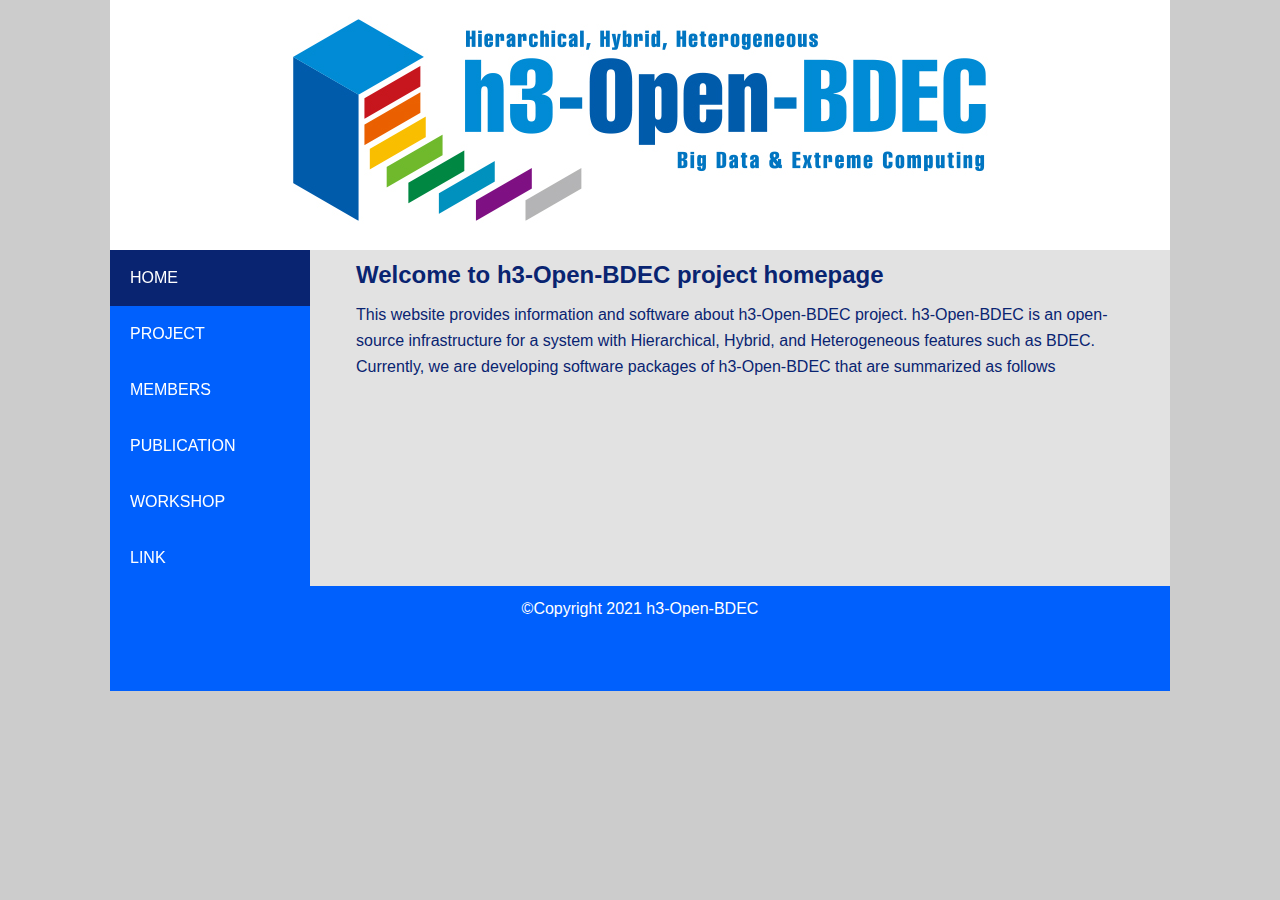
<file: index.html>
<!DOCTYPE html>
<html lang="ja">
<head>
        <meta name="google-site-verification" content="-6cF3X6bA9ddSiFni-WYF8X21jBI0sJzAHhaPg6RB_I" />
	<meta charset="UTF-8">
	<meta name="viewport" content="width=device-width, initial-scale=1.0">
	<meta content="Welcome to h3-Open-BDEC project homepage" name="description">
	<meta name="keywords" content="h3-Open-BDEC,High performance computing, Auto tuning, Simulation, Data driven, Deep learning, super computer">
	<meta name="robots" content="all">
	<title>h3-Open-BDEC｜TOP</title>
	<link rel="stylesheet" href="css/reset.css">
	<link rel="stylesheet" href="css/style.css">
	<link rel="stylesheet" href="css/drawer-docs.css">
	<script charset="utf-8" src="js/drawer-docs.js"></script>
        <link rel="icon" type="image/png" href="/img/favicon.ico">
</head>
<body class="drawer drawer--left drawer--sidebar drawer-close">
	<button type="button" class="drawer-toggle drawer-hamburger">
		<span class="sr-only">toggle navigation</span> <span class="drawer-hamburger-icon"></span>
	</button>
	<div class="wrapper">
		<div class="l-body-wrapper">
			<header>
				<div class="logo">
					<a href="./index.html">
						<img src="img/logo_l.jpg">
					</a>
				</div>
			</header>
			<aside class="s-nav">
				<nav class="drawer-nav" role="navigation">
					<ul class="drawer-menu" style="transition-timing-function: cubic-bezier(0.1, 0.57, 0.1, 1); transition-duration: 0ms; transform: translate(0px, 0px) translateZ(0px);">
						<li><a class="drawer-menu-item current" href="./index.html">HOME</a></li>
						<li><a class="drawer-menu-item" href="project.html">PROJECT</a></li>
						<li><a class="drawer-menu-item" href="members.html">MEMBERS</a></li>
						<li><a class="drawer-menu-item" href="publication.html">PUBLICATION</a></li>
						<li><a class="drawer-menu-item" href="workshop.html">WORKSHOP</a></li>
						<li><a class="drawer-menu-item" href="link.html">LINK</a></li>
						<!-- <li><a class="drawer-menu-item" href="download.html">DOWNLOAD</a></li> -->
					</ul>
				</nav>
			</aside>
			<main class="content_wrapper">
				<div class="content_wrapper_inner">
					<article>
						<h1>Welcome to h3-Open-BDEC project homepage</h1>
						<p>This website provides information and software about h3-Open-BDEC project. h3-Open-BDEC is an open-source infrastructure for a system with Hierarchical, Hybrid, and Heterogeneous features such as BDEC. Currently, we are developing software packages of h3-Open-BDEC that are summarized as follows</p>
					</article>
					<!-- <table class="content_table"> -->
					<!-- 	<tr> -->
					<!-- 		<td class="heading">h3-Open-MATH</td> -->
					<!-- 	</tr> -->
					<!-- 	<tr> -->
					<!-- 		<td> -->
					<!-- 			<span>http://github.com/Post-Peta-Crest/ppOpenHPC</span> -->
					<!-- 		</td> -->
					<!-- 	</tr> -->
					<!-- 	<tr> -->
					<!-- 		<td class="bottom">git clone URL</td> -->
					<!-- 	</tr> -->
					<!-- </table> -->

					<!-- <table class="content_table"> -->
					<!-- 	<tr> -->
					<!-- 		<td class="heading">h3-Open-VER</td> -->
					<!-- 	</tr> -->
					<!-- 	<tr> -->
					<!-- 		<td> -->
					<!-- 			<span>http://github.com/Post-Peta-Crest/ppOpenHPC</span> -->
					<!-- 		</td> -->
					<!-- 	</tr> -->
					<!-- 	<tr> -->
					<!-- 		<td class="bottom">git clone URL</td> -->
					<!-- 	</tr> -->
					<!-- </table> -->

					<!-- <table class="content_table"> -->
					<!-- 	<tr> -->
					<!-- 		<td class="heading">h3-Open-AT</td> -->
					<!-- 	</tr> -->
					<!-- 	<tr> -->
					<!-- 		<td> -->
					<!-- 			<span>http://github.com/Post-Peta-Crest/ppOpenHPC</span> -->
					<!-- 		</td> -->
					<!-- 	</tr> -->
					<!-- 	<tr> -->
					<!-- 		<td class="bottom">git clone URL</td> -->
					<!-- 	</tr> -->
					<!-- </table> -->
				</div>
			</main>
		</div>
	</div>
	<footer>
		<h5>&copy;Copyright 2021 h3-Open-BDEC</h5>
	</footer>
</body>
</html>
</file>
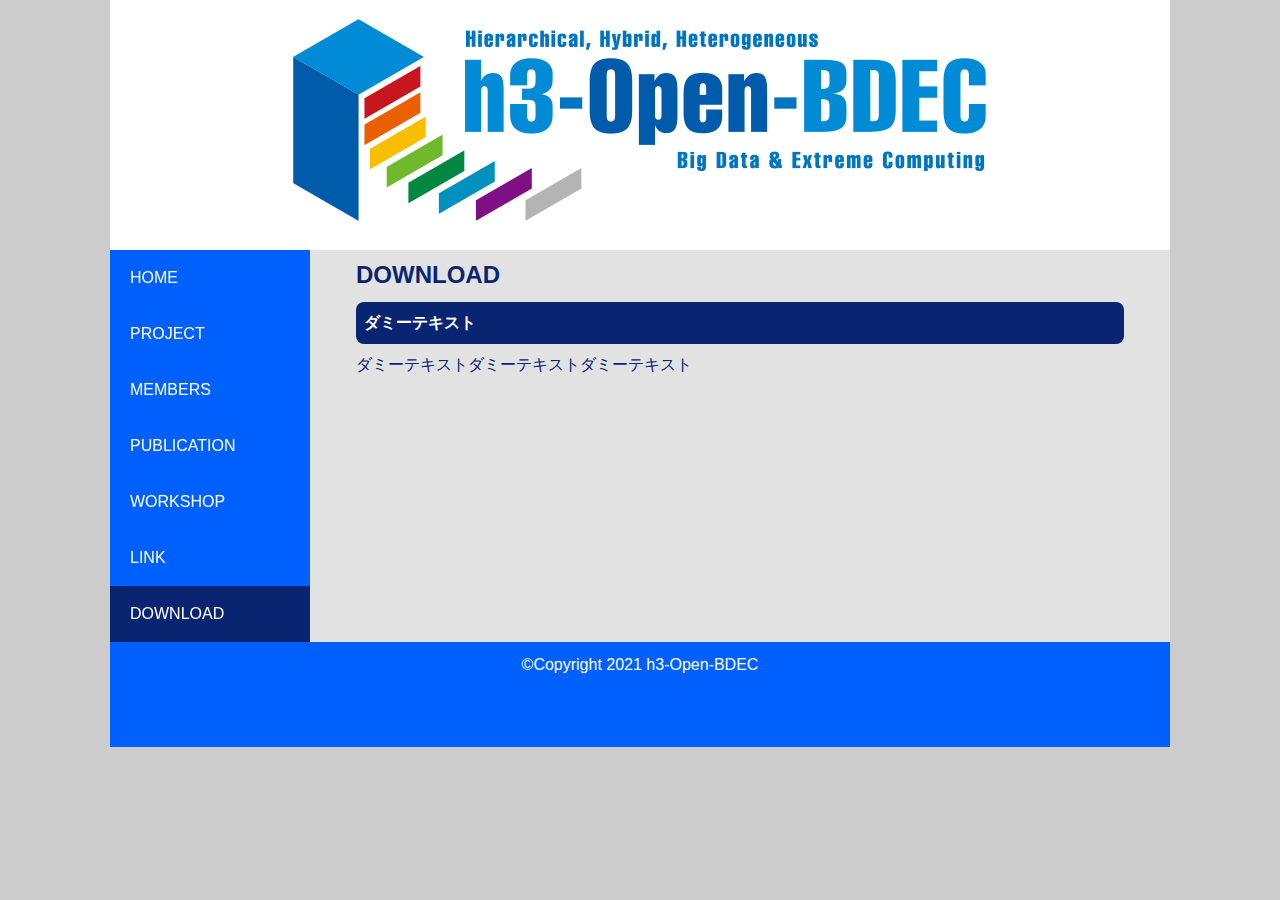
<file: download.html>
<!DOCTYPE html>
<html lang="ja">
<head>
	<meta charset="UTF-8">
	<meta name="viewport" content="width=device-width, initial-scale=1.0">
	<meta content="Welcome to h3-Open-BDEC project homepage" name="description">
	<meta name=”keywords” content=”h3-Open-BDEC”>
	<meta name="robots" content="all">
	<title>h3-Open-BDEC｜DOWNLOAD</title>
	<link rel="stylesheet" href="css/reset.css">
	<link rel="stylesheet" href="css/style.css">
	<link rel="stylesheet" href="css/drawer-docs.css">
	<script charset="utf-8" src="js/drawer-docs.js"></script>
</head>
<body class="drawer drawer--left drawer--sidebar drawer-close">
	<button type="button" class="drawer-toggle drawer-hamburger">
		<span class="sr-only">toggle navigation</span> <span class="drawer-hamburger-icon"></span>
	</button>
	<div class="wrapper">
		<div class="l-body-wrapper">
			<header>
				<div class="logo">
					<a href="./index.html">
						<img src="img/logo_l.jpg">
					</a>
				</div>
			</header>
			<aside class="s-nav_sub">
				<nav class="drawer-nav" role="navigation">
					<ul class="drawer-menu" style="transition-timing-function: cubic-bezier(0.1, 0.57, 0.1, 1); transition-duration: 0ms; transform: translate(0px, 0px) translateZ(0px);">
						<li><a class="drawer-menu-item" href="./index.html">HOME</a></li>
						<li><a class="drawer-menu-item" href="project.html">PROJECT</a></li>
						<li><a class="drawer-menu-item" href="members.html">MEMBERS</a></li>
						<li><a class="drawer-menu-item" href="publication.html">PUBLICATION</a></li>
						<li><a class="drawer-menu-item" href="workshop.html">WORKSHOP</a></li>
						<li><a class="drawer-menu-item" href="link.html">LINK</a></li>
						<li><a class="drawer-menu-item current" href="download.html">DOWNLOAD</a></li>
					</ul>
				</nav>
			</aside>
			<main class="content_wrapper">
				<div class="content_wrapper_inner">
					<article>
						<h1 class="sub">DOWNLOAD</h1>
					</article>

					<h2>
						ダミーテキスト
					</h2>
					<p>
						ダミーテキストダミーテキストダミーテキスト
					</p>
				</div>
			</main>
		</div>
	</div>
	<footer>
		<h5>&copy;Copyright 2021 h3-Open-BDEC</h5>
	</footer>
</body>
</html>
</file>
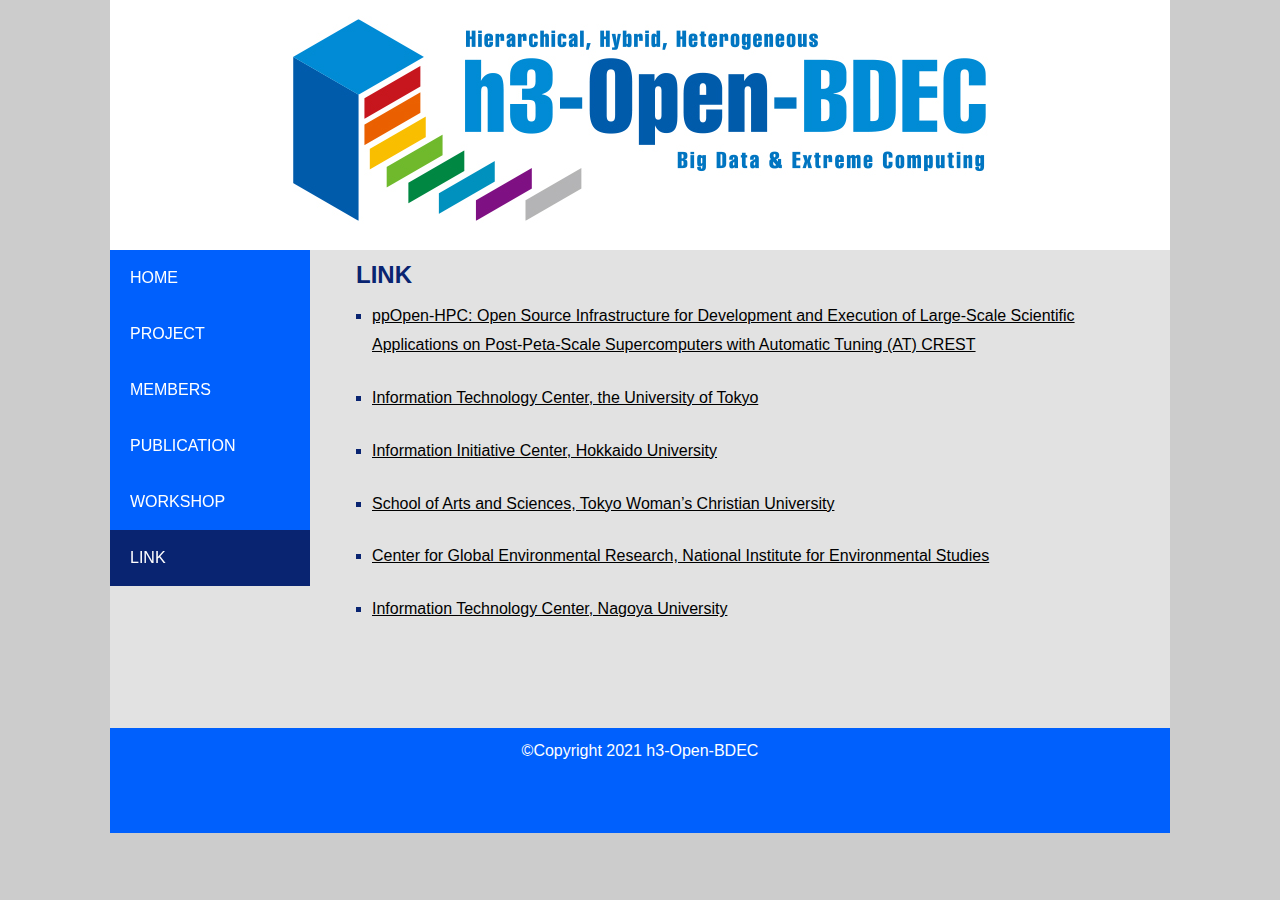
<file: link.html>
<!DOCTYPE html>
<html lang="ja">
<head>
	<meta charset="UTF-8">
	<meta name="viewport" content="width=device-width, initial-scale=1.0">
	<meta content="Welcome to h3-Open-BDEC project homepage" name="description">
	<meta name=”keywords” content=”h3-Open-BDEC”>
	<meta name="robots" content="all">
	<title>h3-Open-BDEC｜LINK</title>
	<link rel="stylesheet" href="css/reset.css">
	<link rel="stylesheet" href="css/style.css">
	<link rel="stylesheet" href="css/drawer-docs.css">
	<script charset="utf-8" src="js/drawer-docs.js"></script>
</head>
<body class="drawer drawer--left drawer--sidebar drawer-close">
	<button type="button" class="drawer-toggle drawer-hamburger">
		<span class="sr-only">toggle navigation</span> <span class="drawer-hamburger-icon"></span>
	</button>
	<div class="wrapper">
		<div class="l-body-wrapper">
			<header>
				<div class="logo">
					<a href="./index.html">
						<img src="img/logo_l.jpg">
					</a>
				</div>
			</header>
			<aside class="s-nav_sub">
				<nav class="drawer-nav" role="navigation">
					<ul class="drawer-menu" style="transition-timing-function: cubic-bezier(0.1, 0.57, 0.1, 1); transition-duration: 0ms; transform: translate(0px, 0px) translateZ(0px);">
						<li><a class="drawer-menu-item" href="./index.html">HOME</a></li>
						<li><a class="drawer-menu-item" href="project.html">PROJECT</a></li>
						<li><a class="drawer-menu-item" href="members.html">MEMBERS</a></li>
						<li><a class="drawer-menu-item" href="publication.html">PUBLICATION</a></li>
						<li><a class="drawer-menu-item" href="workshop.html">WORKSHOP</a></li>
						<li><a class="drawer-menu-item current" href="link.html">LINK</a></li>
						<!-- <li><a class="drawer-menu-item" href="download.html">DOWNLOAD</a></li> -->
					</ul>
				</nav>
			</aside>
			<main class="content_wrapper">
				<div class="content_wrapper_inner">
					<article>
						<h1 class="sub">LINK</h1>
					</article>

					<ul class="link_list">
						<li>
							<a href="http://ppopenhpc.cc.u-tokyo.ac.jp/ppopenhpc/" target="blank">
								ppOpen-HPC: Open Source Infrastructure for Development and Execution of Large-Scale Scientific Applications on Post-Peta-Scale Supercomputers with Automatic Tuning (AT) CREST
							</a>
						</li>
						<li>
							<a href="https://www.itc.u-tokyo.ac.jp/en/" target="blank">
								Information Technology Center, the University of Tokyo
							</a>
						</li>
						<li>
							<a href="https://www.iic.hokudai.ac.jp/en/" target="blank">
								Information Initiative Center, Hokkaido University
							</a>
						</li>
						<li>
							<a href="https://www.twcu.ac.jp/univ/english/" target="blank">
								School of Arts and Sciences, Tokyo Woman’s Christian University
							</a>
						</li>
						<li>
							<a href="http://cger.nies.go.jp/en/" target="blank">
								Center for Global Environmental Research, National Institute for Environmental Studies
							</a>
						</li>
						<li>
							<a href="https://icts.nagoya-u.ac.jp/en/center/" target="blank">
     						                Information Technology Center, Nagoya University
							</a>
						</li>
					</ul>
				</div>
			</main>
		</div>
	</div>
	<footer>
		<h5>&copy;Copyright 2021 h3-Open-BDEC</h5>
	</footer>
</body>
</html>
</file>
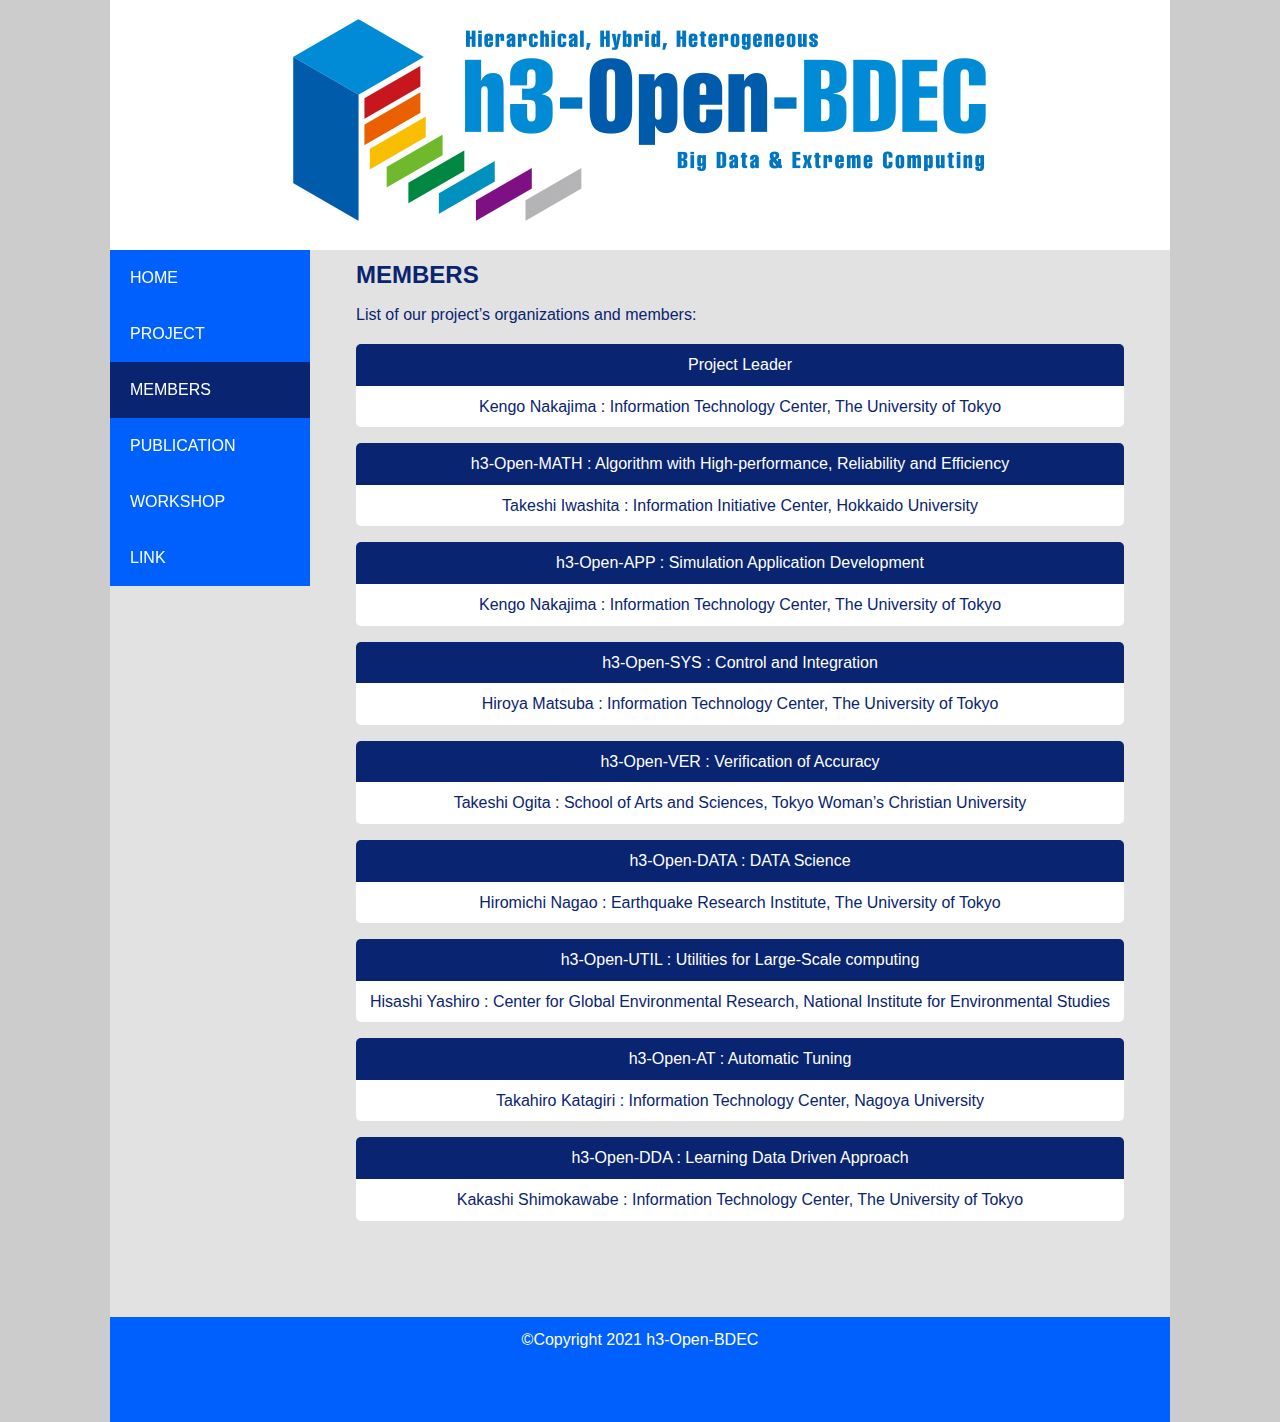
<file: members.html>
<!DOCTYPE html>
<html lang="ja">
<head>
	<meta charset="UTF-8">
	<meta name="viewport" content="width=device-width, initial-scale=1.0">
	<meta content="Welcome to h3-Open-BDEC project homepage" name="description">
	<meta name=”keywords” content=”h3-Open-BDEC”>
	<meta name="robots" content="all">
	<title>h3-Open-BDEC｜MEMBERS</title>
	<link rel="stylesheet" href="css/reset.css">
	<link rel="stylesheet" href="css/style.css">
	<link rel="stylesheet" href="css/drawer-docs.css">
	<script charset="utf-8" src="js/drawer-docs.js"></script>
</head>
<body class="drawer drawer--left drawer--sidebar drawer-close">
	<button type="button" class="drawer-toggle drawer-hamburger">
		<span class="sr-only">toggle navigation</span> <span class="drawer-hamburger-icon"></span>
	</button>
	<div class="wrapper">
		<div class="l-body-wrapper">
			<header>
				<div class="logo">
					<a href="./index.html">
						<img src="img/logo_l.jpg">
					</a>
				</div>
			</header>
			<aside class="s-nav_sub">
				<nav class="drawer-nav" role="navigation">
					<ul class="drawer-menu" style="transition-timing-function: cubic-bezier(0.1, 0.57, 0.1, 1); transition-duration: 0ms; transform: translate(0px, 0px) translateZ(0px);">
						<li><a class="drawer-menu-item" href="./index.html">HOME</a></li>
						<li><a class="drawer-menu-item" href="project.html">PROJECT</a></li>
						<li><a class="drawer-menu-item current" href="members.html">MEMBERS</a></li>
						<li><a class="drawer-menu-item" href="publication.html">PUBLICATION</a></li>
						<li><a class="drawer-menu-item" href="workshop.html">WORKSHOP</a></li>
						<li><a class="drawer-menu-item" href="link.html">LINK</a></li>
						<!-- <li><a class="drawer-menu-item" href="download.html">DOWNLOAD</a></li> -->
					</ul>
				</nav>
			</aside>
			<main class="content_wrapper">
				<div class="content_wrapper_inner">
					<article>
						<h1 class="sub">MEMBERS</h1>
						<p>List of our project’s organizations and members:
						</p>
					</article>

					<table class="content_table">
						<tr>
							<td class="heading">Project Leader</td>
						</tr>
						<tr>
						        <td class="bottom">Kengo Nakajima : Information Technology Center, The University of Tokyo</td>
						</tr>
					</table>
					<table class="content_table">
						<tr>
							<td class="heading">h3-Open-MATH : Algorithm with High-performance, Reliability and Efficiency</td>
						</tr>
						<tr>
							<td class="bottom">Takeshi Iwashita : Information Initiative Center, Hokkaido University</td>
						</tr>
					</table>
					<table class="content_table">
						<tr>
							<td class="heading">h3-Open-APP : Simulation Application Development</td>
						</tr>
						<tr>
						        <td class="bottom">Kengo Nakajima : Information Technology Center, The University of Tokyo</td>
						</tr>
					</table>
					<table class="content_table">
						<tr>
							<td class="heading">h3-Open-SYS : Control and Integration</td>
						</tr>
						<tr>
						        <td class="bottom">Hiroya Matsuba : Information Technology Center, The University of Tokyo</td>
						</tr>
					</table>
					<table class="content_table">
						<tr>
							<td class="heading">h3-Open-VER : Verification of Accuracy</td>
						</tr>
						<tr>
							<td class="bottom">Takeshi Ogita : School of Arts and Sciences, Tokyo Woman’s Christian University</td>
						</tr>
					</table>
					<table class="content_table">
						<tr>
							<td class="heading">h3-Open-DATA : DATA Science</td>
						</tr>
						<tr>
							<td class="bottom">Hiromichi Nagao : Earthquake Research Institute, The University of Tokyo</td>
						</tr>
					</table>
					<table class="content_table">
						<tr>
							<td class="heading">h3-Open-UTIL : Utilities for Large-Scale computing</td>
						</tr>
						<tr>
							<td class="bottom">Hisashi Yashiro : Center for Global Environmental Research, National Institute for Environmental Studies</td>
						</tr>
					</table>
					<table class="content_table">
						<tr>
							<td class="heading">h3-Open-AT : Automatic Tuning</td>
						</tr>
						<tr>
							<td class="bottom">Takahiro Katagiri : Information Technology Center, Nagoya University</td>
						</tr>
					</table>
					<table class="content_table">
						<tr>
							<td class="heading">h3-Open-DDA : Learning Data Driven Approach</td>
						</tr>
						<tr>
						        <td class="bottom">Kakashi Shimokawabe : Information Technology Center, The University of Tokyo</td>
						</tr>
					</table>
					<!-- <table class="content_table"> -->
					<!-- 	<tr> -->
					<!-- 		<td class="heading">ppOpen-APPL/FEM Group</td> -->
					<!-- 	</tr> -->
					<!-- 	<tr> -->
					<!-- 		<td> -->
					<!-- 			<span>Hiroshi Okuda Graduate School of Frontier Sciences, the University of Tokyo</span> -->
					<!-- 		</td> -->
					<!-- 	</tr> -->
					<!-- 	<tr> -->
					<!-- 		<td class="bottom">Takeshi Kitayama Atmosphere and Ocean Research Institute, The University of Tokyo</td> -->
					<!-- 	</tr> -->
					<!-- </table> -->
				</div>
			</main>
		</div>
	</div>
	<footer>
		<h5>&copy;Copyright 2021 h3-Open-BDEC</h5>
	</footer>
</body>
</html>
</file>
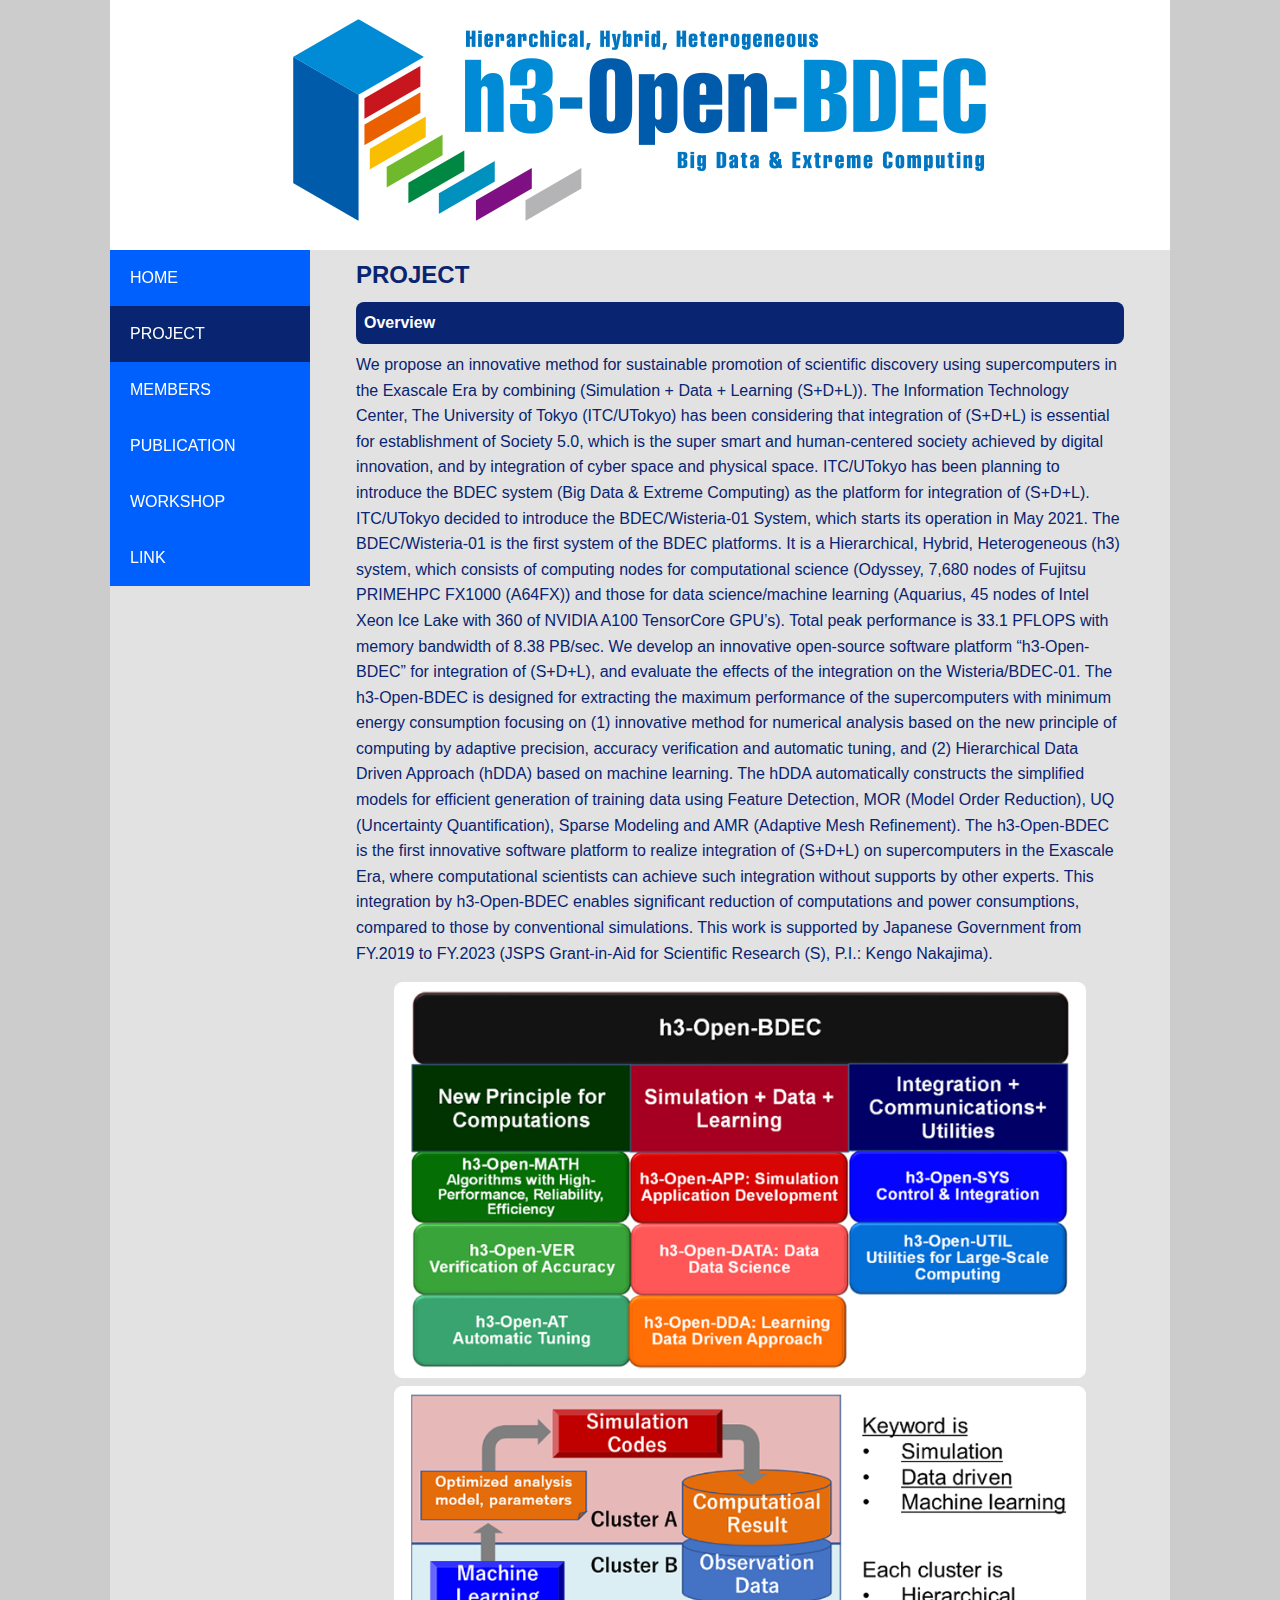
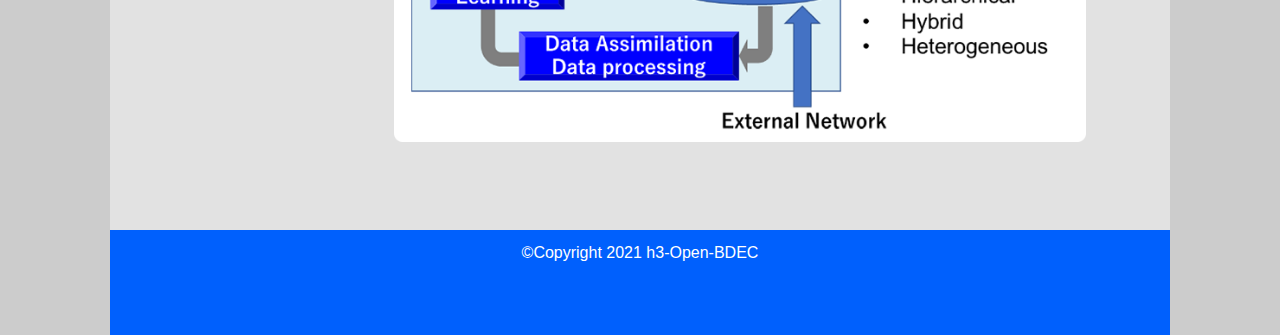
<file: project.html>
<!DOCTYPE html>
<html lang="ja">
<head>
	<meta charset="UTF-8">
	<meta name="viewport" content="width=device-width, initial-scale=1.0">
	<meta content="Welcome to h3-Open-BDEC project homepage" name="description">
	<meta name=”keywords” content=”h3-Open-BDEC”>
	<meta name="robots" content="all">
	<title>h3-Open-BDEC｜PROJECT</title>
	<link rel="stylesheet" href="css/reset.css">
	<link rel="stylesheet" href="css/style.css">
	<link rel="stylesheet" href="css/drawer-docs.css">
	<script charset="utf-8" src="js/drawer-docs.js"></script>
</head>
<body class="drawer drawer--left drawer--sidebar drawer-close">
	<button type="button" class="drawer-toggle drawer-hamburger">
		<span class="sr-only">toggle navigation</span> <span class="drawer-hamburger-icon"></span>
	</button>
	<div class="wrapper">
		<div class="l-body-wrapper">
			<header>
				<div class="logo">
					<a href="./index.html">
						<img src="img/logo_l.jpg">
					</a>
				</div>
			</header>
			<aside class="s-nav_sub">
				<nav class="drawer-nav" role="navigation">
					<ul class="drawer-menu" style="transition-timing-function: cubic-bezier(0.1, 0.57, 0.1, 1); transition-duration: 0ms; transform: translate(0px, 0px) translateZ(0px);">
						<li><a class="drawer-menu-item" href="./index.html">HOME</a></li>
						<li><a class="drawer-menu-item current" href="project.html">PROJECT</a></li>
						<li><a class="drawer-menu-item" href="members.html">MEMBERS</a></li>
						<li><a class="drawer-menu-item" href="publication.html">PUBLICATION</a></li>
						<li><a class="drawer-menu-item" href="workshop.html">WORKSHOP</a></li>
						<li><a class="drawer-menu-item" href="link.html">LINK</a></li>
						<!-- <li><a class="drawer-menu-item" href="download.html">DOWNLOAD</a></li> -->
					</ul>
				</nav>
			</aside>
			<main class="content_wrapper">
				<div class="content_wrapper_inner">
					<article>
						<h1 class="sub">PROJECT</h1>
					</article>

					<h2>
						Overview
					</h2>
					<p>
						We propose an innovative method for sustainable promotion of scientific discovery using supercomputers in the Exascale Era by combining (Simulation + Data + Learning (S+D+L)). The Information Technology Center, The University of Tokyo (ITC/UTokyo) has been considering that integration of (S+D+L) is essential for establishment of Society 5.0, which is the super smart and human-centered society achieved by digital innovation, and by integration of cyber space and physical space. 
						ITC/UTokyo has been planning to introduce the BDEC system (Big Data & Extreme Computing) as the platform for integration of (S+D+L). 
						ITC/UTokyo decided to introduce the BDEC/Wisteria-01 System, which starts its operation in May 2021. The BDEC/Wisteria-01 is the first system of the BDEC platforms. It is a Hierarchical, Hybrid, Heterogeneous (h3) system, which consists of computing nodes for computational science (Odyssey, 7,680 nodes of Fujitsu PRIMEHPC FX1000
						(A64FX)) and those for data science/machine learning (Aquarius, 45 nodes of Intel Xeon Ice Lake with 360 of NVIDIA A100 TensorCore GPU’s). Total peak performance is 33.1 PFLOPS with memory bandwidth of 8.38 PB/sec. We develop an innovative open-source software platform “h3-Open-BDEC” for integration of (S+D+L), and evaluate the effects of the integration on the Wisteria/BDEC-01. The h3-Open-BDEC is designed for extracting the maximum performance of the supercomputers with minimum energy consumption focusing on (1) innovative method for numerical analysis based on the new principle of computing by adaptive precision, accuracy verification and automatic tuning, and (2) Hierarchical Data Driven Approach (hDDA) based on machine learning. The hDDA automatically constructs the simplified models for efficient generation of training data using Feature Detection, MOR (Model Order Reduction), UQ (Uncertainty Quantification), Sparse Modeling and AMR (Adaptive Mesh Refinement). The h3-Open-BDEC is the first innovative software platform to realize integration of (S+D+L) on supercomputers in the Exascale Era, where computational scientists can achieve such integration without supports by other experts. This integration by h3-Open-BDEC enables significant reduction of computations and power consumptions, compared to those by conventional simulations. This work is supported by Japanese Government from FY.2019 to FY.2023 (JSPS Grant-in-Aid for Scientific Research (S), P.I.: Kengo Nakajima).
					</p>

					<div class="content-img">
						<img src="img/projects-img001.png">
					</div>
					<div class="content-img">
						<img src="img/projects-img002.png">
					</div>
				</div>
			</main>
		</div>
	</div>
	<footer>
		<h5>&copy;Copyright 2021 h3-Open-BDEC</h5>
	</footer>
</body>
</html>
</file>
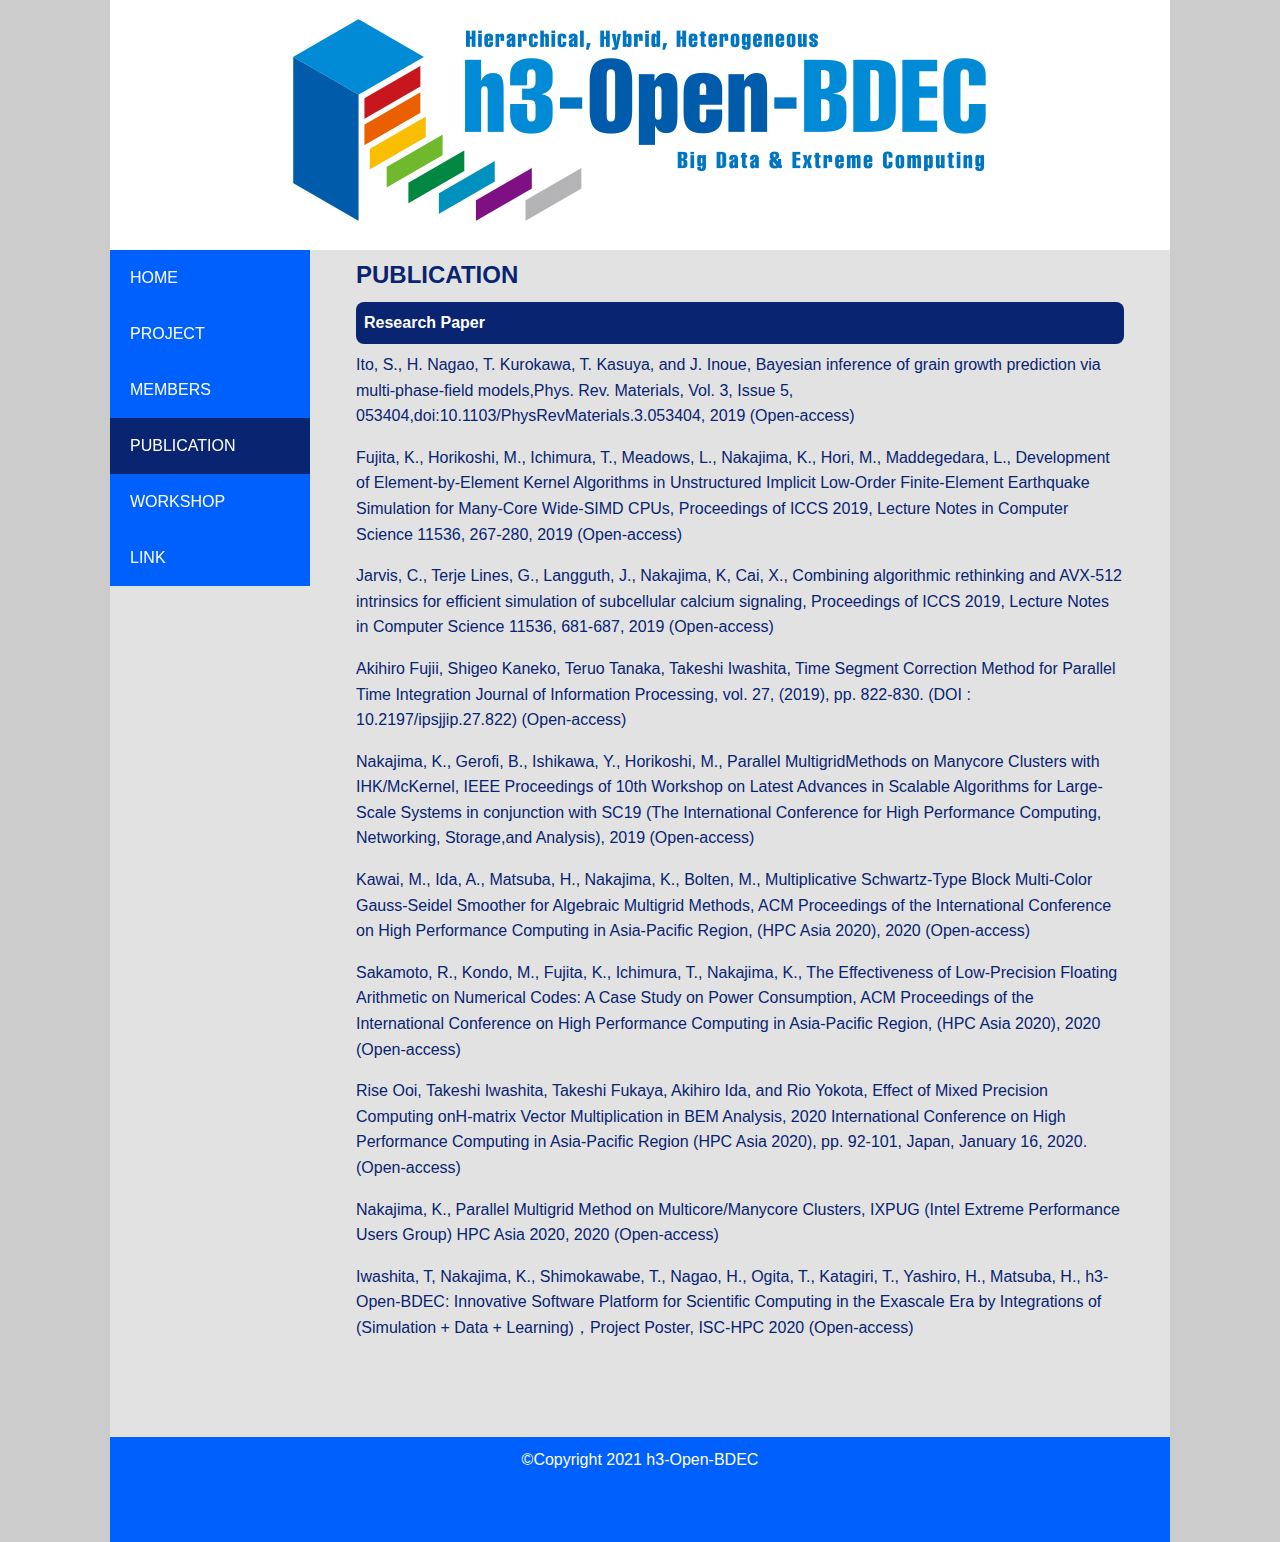
<file: publication.html>
<!DOCTYPE html>
<html lang="ja">
<head>
	<meta charset="UTF-8">
	<meta name="viewport" content="width=device-width, initial-scale=1.0">
	<meta content="Welcome to h3-Open-BDEC project homepage" name="description">
	<meta name=”keywords” content=”h3-Open-BDEC”>
	<meta name="robots" content="all">
	<title>h3-Open-BDEC｜PROJECT</title>
	<link rel="stylesheet" href="css/reset.css">
	<link rel="stylesheet" href="css/style.css">
	<link rel="stylesheet" href="css/drawer-docs.css">
	<script charset="utf-8" src="js/drawer-docs.js"></script>
        <link rel=”shortcut icon” href=“/img/favicon.ico”> 
</head>
<body class="drawer drawer--left drawer--sidebar drawer-close">
	<button type="button" class="drawer-toggle drawer-hamburger">
		<span class="sr-only">toggle navigation</span> <span class="drawer-hamburger-icon"></span>
	</button>
	<div class="wrapper">
		<div class="l-body-wrapper">
			<header>
				<div class="logo">
					<a href="./index.html">
						<img src="img/logo_l.jpg">
					</a>
				</div>
			</header>
			<aside class="s-nav_sub">
				<nav class="drawer-nav" role="navigation">
					<ul class="drawer-menu" style="transition-timing-function: cubic-bezier(0.1, 0.57, 0.1, 1); transition-duration: 0ms; transform: translate(0px, 0px) translateZ(0px);">
						<li><a class="drawer-menu-item" href="./index.html">HOME</a></li>
						<li><a class="drawer-menu-item" href="project.html">PROJECT</a></li>
						<li><a class="drawer-menu-item" href="members.html">MEMBERS</a></li>
						<li><a class="drawer-menu-item current" href="publication.html">PUBLICATION</a></li>
						<li><a class="drawer-menu-item" href="workshop.html">WORKSHOP</a></li>
						<li><a class="drawer-menu-item" href="link.html">LINK</a></li>
						<!-- <li><a class="drawer-menu-item" href="download.html">DOWNLOAD</a></li> -->
					</ul>
				</nav>
			</aside>
			<main class="content_wrapper">
				<div class="content_wrapper_inner">
					<article>
						<h1 class="sub">PUBLICATION</h1>
					</article>

					<h2>
						Research Paper
					</h2>
					<p>
						Ito, S., H. Nagao, T. Kurokawa, T. Kasuya, and J. Inoue, Bayesian inference of grain growth prediction via multi-phase-field models,Phys. Rev. Materials, Vol. 3, Issue 5, 053404,doi:10.1103/PhysRevMaterials.3.053404, 2019 (Open-access)
                                        </p>
					<p>
                                                Fujita, K., Horikoshi, M., Ichimura, T., Meadows, L., Nakajima, K., Hori, M., Maddegedara, L., Development of Element-by-Element Kernel Algorithms in Unstructured Implicit Low-Order Finite-Element Earthquake Simulation for Many-Core Wide-SIMD CPUs, Proceedings of ICCS 2019, Lecture Notes in Computer Science 11536, 267-280, 2019 (Open-access)
                                        </p>
					<p>
                                                Jarvis, C., Terje Lines, G., Langguth, J., Nakajima, K, Cai, X., Combining algorithmic rethinking and AVX-512 intrinsics for efficient simulation of subcellular calcium signaling, Proceedings of ICCS 2019, Lecture Notes in Computer Science 11536, 681-687, 2019 (Open-access)
                                        </p>
					<p>
                                                Akihiro Fujii, Shigeo Kaneko, Teruo Tanaka, Takeshi Iwashita, Time Segment Correction Method for Parallel Time Integration Journal of Information Processing, vol. 27, (2019), pp. 822-830. (DOI : 10.2197/ipsjjip.27.822) (Open-access)
                                        </p>
					<p>
                                                Nakajima, K., Gerofi, B., Ishikawa, Y., Horikoshi, M., Parallel MultigridMethods on Manycore Clusters with IHK/McKernel, IEEE Proceedings of 10th Workshop on Latest Advances in Scalable Algorithms for Large-Scale Systems in conjunction with SC19 (The International Conference for High Performance Computing, Networking, Storage,and Analysis), 2019  (Open-access)
                                        </p>
					<p>
Kawai, M., Ida, A., Matsuba, H., Nakajima, K., Bolten, M., Multiplicative Schwartz-Type Block Multi-Color Gauss-Seidel Smoother for Algebraic Multigrid Methods, ACM Proceedings of the International Conference on High Performance Computing in Asia-Pacific Region, (HPC Asia 2020), 2020 (Open-access)
                                        </p>
					<p>
Sakamoto, R., Kondo, M., Fujita, K., Ichimura, T., Nakajima, K., The Effectiveness of Low-Precision Floating Arithmetic on Numerical Codes: A Case Study on Power Consumption, ACM Proceedings of the International Conference on High Performance Computing in Asia-Pacific Region, (HPC Asia 2020), 2020 (Open-access)
                                        </p>
					<p>
Rise Ooi, Takeshi Iwashita, Takeshi Fukaya, Akihiro Ida, and Rio Yokota, Effect of Mixed Precision Computing onH-matrix Vector Multiplication in BEM Analysis, 2020 International Conference on High Performance Computing in Asia-Pacific Region (HPC Asia 2020), pp. 92-101, Japan, January 16, 2020. (Open-access)
                                        </p>
					<p>
Nakajima, K., Parallel Multigrid Method on Multicore/Manycore Clusters, IXPUG (Intel Extreme Performance Users Group) HPC Asia 2020, 2020 (Open-access)
                                        </p>
					<p>
Iwashita, T, Nakajima, K., Shimokawabe, T., Nagao, H., Ogita, T., Katagiri, T., Yashiro, H., Matsuba, H., h3-Open-BDEC: Innovative Software Platform for Scientific Computing in the Exascale Era by Integrations of (Simulation + Data + Learning)，Project Poster, ISC-HPC 2020 (Open-access)
                                        </p>
				</div>
			</main>
		</div>
	</div>
	<footer>
		<h5>&copy;Copyright 2021 h3-Open-BDEC</h5>
	</footer>
</body>
</html>
</file>
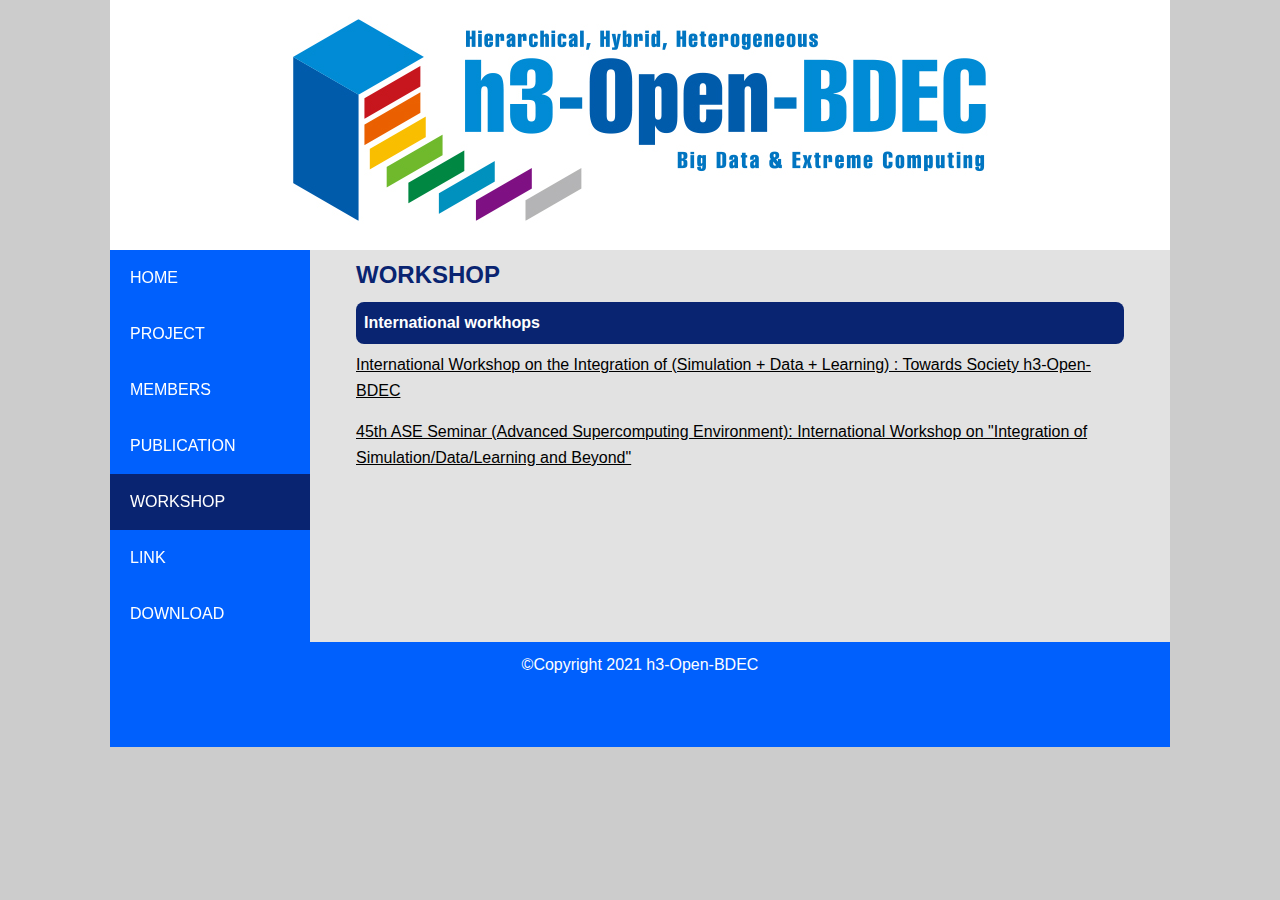
<file: workshop.html>
<!DOCTYPE html>
<html lang="ja">
<head>
	<meta charset="UTF-8">
	<meta name="viewport" content="width=device-width, initial-scale=1.0">
	<meta content="Welcome to h3-Open-BDEC project homepage" name="description">
	<meta name=”keywords” content=”h3-Open-BDEC”>
	<meta name="robots" content="all">
	<title>h3-Open-BDEC｜WORKSHOP</title>
	<link rel="stylesheet" href="css/reset.css">
	<link rel="stylesheet" href="css/style.css">
	<link rel="stylesheet" href="css/drawer-docs.css">
	<script charset="utf-8" src="js/drawer-docs.js"></script>
</head>
<body class="drawer drawer--left drawer--sidebar drawer-close">
	<button type="button" class="drawer-toggle drawer-hamburger">
		<span class="sr-only">toggle navigation</span> <span class="drawer-hamburger-icon"></span>
	</button>
	<div class="wrapper">
		<div class="l-body-wrapper">
			<header>
				<div class="logo">
					<a href="./index.html">
						<img src="img/logo_l.jpg">
					</a>
				</div>
			</header>
			<aside class="s-nav_sub">
				<nav class="drawer-nav" role="navigation">
					<ul class="drawer-menu" style="transition-timing-function: cubic-bezier(0.1, 0.57, 0.1, 1); transition-duration: 0ms; transform: translate(0px, 0px) translateZ(0px);">
						<li><a class="drawer-menu-item" href="./index.html">HOME</a></li>
						<li><a class="drawer-menu-item" href="project.html">PROJECT</a></li>
						<li><a class="drawer-menu-item" href="members.html">MEMBERS</a></li>
						<li><a class="drawer-menu-item" href="publication.html">PUBLICATION</a></li>
						<li><a class="drawer-menu-item current" href="workshop.html">WORKSHOP</a></li>
						<li><a class="drawer-menu-item" href="link.html">LINK</a></li>
						<li><a class="drawer-menu-item" href="download.html">DOWNLOAD</a></li>
					</ul>
				</nav>
			</aside>
			<main class="content_wrapper">
				<div class="content_wrapper_inner">
					<article>
						<h1 class="sub">WORKSHOP</h1>
					</article>
					<h2>
						International workhops
					</h2>
					<p>
						<th><a href="https://h3-open-bdec.github.io/IWISDLTS5_2021">International Workshop on the Integration of (Simulation + Data + Learning) : Towards Society h3-Open-BDEC</a><br>

					</p>
                                        <p>
                                                <th><a href="https://www.cc.u-tokyo.ac.jp/en/events/ase/45/45.php">45th ASE Seminar (Advanced Supercomputing Environment): International Workshop on "Integration of Simulation/Data/Learning and Beyond"</a><br>
                                        </p>
				</div>
			</main>
		</div>
	</div>
	<footer>
		<h5>&copy;Copyright 2021 h3-Open-BDEC</h5>
	</footer>
</body>
</html>
</file>
<file: css/style.css>
﻿body {
	background: #cccccc;
}

.wrapper {
	display: flex;
    width: 1060px;
    margin: 0 auto;
	background: #e2e2e2;
}

header {
	width: 1060px;
	height: 250px;
	background: #fff;
}

header .logo img {
	margin: 0 auto;
    display: block;
}

header h1 {
	color: #092471;
	width: 770px;
	padding: 40px;
}

h1.sub {
	color: #092471;;
}

.drawer-hamburger {
    left: 0 !important;
    left: 8px !important;
}

h2 {
	background: #092471;
    padding: 0.5em 0 0.5em 0.5em;
    margin: 0px 0 8px 0;
    color: #fff;
    border-radius: 8px;
}

.l-body-wrapper {
	width: 1030px;
}

.logo {
	text-align: center;
}

.s-nav {
	float: left;
	width: 200px;
	margin: 0 30px 0 0;
}

.s-nav_sub {
	float: left;
	width: 200px;
    margin: 0 30px 0 0;
}

.content_wrapper {
	width: 800px;
	float: right;
	color: #092471;
	line-height: 1.6;
	margin: 0 0 80px 0;
}

.content_wrapper_inner {
	padding: 48px 16px 0 16px;
	margin-top: -48px;
}

.content_wrapper h1 {
	font-size: 24px;
	font-weight: bold;
	margin: 6px 0 8px 0;
}

.content_wrapper p {
	margin: 0 0 16px 0;
}

.content_table {
	width: 100%;
	margin-bottom: 16px;
}

.content_table_content {
	margin: 0 0 8px 0;
}

.content_table > tbody > tr > td.heading{
	width: 100%;
	background: #092471;
    color: #fff;
    padding: 0.5em;
	text-align: center;
	border-radius: 5px 5px 0px 0px;
}

.content_table > tbody > tr > td{
	width: 100%;
	background: #ffffff;
    padding: 0.5em;
	text-align: center;
}

.content_table > tbody > tr > td span{
	padding: 8px;
	width: 98%;
	display: inline-block;
	border-bottom: #092471 dashed 1px;
}

.content_table > tbody > tr > td.bottom{
	border-radius: 0px 0px 5px 5px;
	margin: 0 0 8px 0;
}

footer {
	text-align: center;
    width: 1060px;
	height: 80px;
    margin: 0px auto 0;
    background: #0060FD;
    padding: 15px 0px 10px 0px;
    color: #fff;
    clear: both;
}

footer h5 {
	font-weight: normal;
	font-size: medium;
}

@media (min-width: 480px) {
	.drawer--sidebar .drawer-nav {
		background: #0060FD;
		border-right: none !important;
		padding: 0 !important;
		position: relative !important;
		width: 200px !important;
		display: block;
		-webkit-transform: none;
		transform: none;
		height: 100%;
	}
	.drawer-nav a {
		color: #fff;
		padding: 20px;
	}

}

.drawer {
	width: 100% !important;
	overflow-x: hidden;
}

.page-top {
	position: relative;
	width: 106.5%;
    height: 56px;
    display: list-item;
    background-color: #fff;
}

.drawer-menu-item:hover {
	text-decoration: none !important;
    color: #092471 !important;
    background: #bee6ff !important;
}

.current {
	text-decoration: none !important;
    color: #fff !important;
    background: #092471 !important;
}

/* Project */
.content-img {
	width: 90%;
    margin: 0 auto;
}

.content-img img{
	width: 100%;
}

/* Link */
.link_list li {
	line-height: 1.8;
    margin-bottom: 24px;
	margin-left: 1em;
	list-style-type: square
}

header.sub .logo {
	margin: 0 auto;
    display: block;
}

/**********************************************/
/* 0 - 480px START                            */
/**********************************************/
@media (max-width: 480px) {

	header {
		width: 100%;
    	height: 104px;
    	margin-bottom: -34px;
		height: 162px;
	}

	header .logo {
		margin-top: -60px;
	}

	header .logo img {
		width: 100%;
		padding-top: 60px;
	}

	.wrapper {
		width: 100%;
		padding-top: 60px;
	}

	.page-top {
		position: relative;
		width: 100%;
	}

	header h1 {
		width: 100%;
		padding: 40px 0 40px 0;
		clear: both;
	}
	header h1 span {
		padding: 40px 16px 40px 16px;
	}

	.drawer-menu {
		padding-top: 50px !important;
	}

	.l-body-wrapper {
		width: 100%;
	}

	.content_wrapper {
		width: 100%;
		margin: 72px 0 80px 0;
	}

	.content_wrapper_inner {
		padding: 48px 16px 0 16px;
	}

	footer {
		padding: 40px 0 0 0;
		width: 100%;
	}

	.s-nav {
		margin: 0 0 48px 0 !important;
	}

	.s-nav_sub {
		margin: 40px 0 0 0 !important;
	}
	.content_wrapper {
		margin: 0 !important;
	}
}
/**********************************************/
/* 0 - 480px END                              */
/**********************************************/
</file>
<file: css/drawer-docs.css>
/*!------------------------------------*\
    Base
\*!------------------------------------*/.drawer-open{overflow:hidden!important}.drawer-nav{position:fixed;z-index:2;top:0;overflow:hidden;width:260px;width:16.25rem;height:auto;color:#222;background-color:#fff}.drawer-brand{font-size:24px;font-size:1.5rem;font-weight:700;line-height:60px;line-height:3.75rem;display:block;padding-right:9pt;padding-right:.75rem;padding-left:9pt;padding-left:.75rem;text-decoration:none;color:#222}.drawer-menu{margin:0;padding:0;list-style:none}.drawer-menu-item{font-size:1pc;font-size:1rem;display:block;padding:9pt;padding:.75rem;text-decoration:none;color:#222}.drawer-menu-item:hover{text-decoration:underline;color:#555;background-color:transparent}

/*! overlay */.drawer-overlay{position:fixed;z-index:1;top:0;left:0;display:none;width:100%;height:100%;background-color:rgba(0,0,0,.2)}.drawer-open .drawer-overlay{display:block}
/*!------------------------------------*\
    Left
\*!------------------------------------*/.drawer--left .drawer-nav{left:-260px;left:-16.25rem;-webkit-transition:left .6s cubic-bezier(0.190,1.000,0.220,1.000);transition:left .6s cubic-bezier(0.190,1.000,0.220,1.000)}.drawer--left .drawer-hamburger,.drawer--left.drawer-open .drawer-nav,.drawer--left.drawer-open .drawer-navbar .drawer-hamburger{left:0}.drawer--left.drawer-open .drawer-hamburger{left:260px;left:16.25rem}
/*!------------------------------------*\
    Hamburger
\*!------------------------------------*/.drawer-hamburger{position:fixed;z-index:4;top:0;display:block;box-sizing:content-box;width:2pc;width:2rem;padding:0;padding-right:9pt;padding-left:9pt;padding:18px .75rem 30px;-webkit-transition:all .6s cubic-bezier(0.190,1.000,0.220,1.000);transition:all .6s cubic-bezier(0.190,1.000,0.220,1.000);-webkit-transform:translate3d(0,0,0);transform:translate3d(0,0,0);border:0;outline:0;background-color:transparent}.drawer-hamburger:hover{cursor:pointer;background-color:transparent}.drawer-hamburger-icon{position:relative;display:block;margin-top:10px}.drawer-hamburger-icon,.drawer-hamburger-icon:after,.drawer-hamburger-icon:before{width:100%;height:2px;-webkit-transition:all .6s cubic-bezier(0.190,1.000,0.220,1.000);transition:all .6s cubic-bezier(0.190,1.000,0.220,1.000);background-color:#222}.drawer-hamburger-icon:after,.drawer-hamburger-icon:before{position:absolute;top:-10px;left:0;content:' '}.drawer-hamburger-icon:after{top:10px}.drawer-open .drawer-hamburger-icon{background-color:transparent}.drawer-open .drawer-hamburger-icon:after,.drawer-open .drawer-hamburger-icon:before{top:0}.drawer-open .drawer-hamburger-icon:before{-webkit-transform:rotate(45deg);transform:rotate(45deg)}.drawer-open .drawer-hamburger-icon:after{-webkit-transform:rotate(-45deg);transform:rotate(-45deg)}
/*!------------------------------------*\
    accessibility
\*!------------------------------------*/

/*!
 * Only display content to screen readers
 * See: http://a11yproject.com/posts/how-to-hide-content
 */.sr-only{position:absolute;overflow:hidden;clip:rect(0,0,0,0);width:1px;height:1px;margin:-1px;padding:0;border:0}

/*!
 * Use in conjunction with .sr-only to only display content when it's focused.
 * Useful for "Skip to main content" links; see http://www.w3.org/TR/2013/NOTE-WCAG20-TECHS-20130905/G1
 * Credit: HTML5 Boilerplate
 */.sr-only-focusable:active,.sr-only-focusable:focus{position:static;overflow:visible;clip:auto;width:auto;height:auto;margin:0}
/*!------------------------------------*\
    Sidebar
\*!------------------------------------*/

@media (min-width:480px){
    .drawer--sidebar .drawer-hamburger{display:none;visibility:hidden}.drawer--sidebar .drawer-nav{display:block;-webkit-transform:none;transform:none;position:fixed;width:12.5rem;height:100%}

  /*! Left */
  .drawer--sidebar.drawer--left .drawer-nav{
      left:0;border-right:1px solid #ddd
    }
    .drawer--sidebar.drawer--left .drawer-contents{
        margin-left:12.5rem
    }

  /*! container */.drawer--sidebar .drawer-container{max-width:48rem}}@media (min-width:75em){.drawer--sidebar .drawer-nav{width:16.25rem}.drawer--sidebar.drawer--left .drawer-contents{margin-left:16.25rem}.drawer--sidebar.drawer--right .drawer-contents{margin-right:16.25rem}

  /*! container */.drawer--sidebar .drawer-container{max-width:60rem}}
/*!------------------------------------*\
    Navbar
\*!------------------------------------*/.drawer--navbarTopGutter{padding-top:60px;padding-top:3.75rem}.drawer-navbar .drawer-navbar-header{border-bottom:1px solid #ddd;background-color:#fff}.drawer-navbar{z-index:3;top:0;width:100%}

/*! .drawer-navbar modifier */.drawer-navbar--fixed{position:fixed}.drawer-navbar-header{position:relative;z-index:3;box-sizing:border-box;width:100%;height:60px;height:3.75rem;padding:0 9pt;padding:0 .75rem;text-align:center}.drawer-navbar .drawer-brand{line-height:60px;line-height:3.75rem;display:inline-block;padding-top:0;padding-bottom:0;text-decoration:none}.drawer-navbar .drawer-brand:hover{background-color:transparent}.drawer-navbar .drawer-nav{padding-top:60px;padding-top:3.75rem}.drawer-navbar .drawer-menu{padding-bottom:90pt;padding-bottom:7.5rem}
@media (min-width:1060px){
    .drawer-navbar{height:3.75rem;border-bottom:1px solid #ddd;background-color:#fff}.drawer-navbar .drawer-navbar-header{position:relative;display:block;float:left;width:auto;padding:0;border:0}.drawer-navbar .drawer-menu--right{float:right}.drawer-navbar .drawer-menu li{float:left}.drawer-navbar .drawer-menu-item{line-height:3.75rem;padding-top:0;padding-bottom:0}.drawer-navbar .drawer-hamburger{display:none}.drawer-navbar .drawer-nav{position:relative;left:0;overflow:visible;width:auto;height:3.75rem;padding-top:0;-webkit-transform:translate3d(0,0,0);transform:translate3d(0,0,0)}.drawer-navbar .drawer-menu{padding:0}

  /*! dropdown */.drawer-navbar .drawer-dropdown-menu{position:absolute;width:16.25rem;border:1px solid #ddd}.drawer-navbar .drawer-dropdown-menu-item{padding-left:.75rem}}
/*!------------------------------------*\
    Dropdown
\*!------------------------------------*/.drawer-dropdown-menu{display:none;box-sizing:border-box;width:100%;margin:0;padding:0;background-color:#fff}.drawer-dropdown-menu>li{width:100%;list-style:none}.drawer-dropdown-menu-item{line-height:60px;line-height:3.75rem;display:block;padding:0;padding-right:9pt;padding-right:.75rem;padding-left:24px;padding-left:1.5rem;text-decoration:none;color:#222}.drawer-dropdown-menu-item:hover{text-decoration:underline;color:#555;background-color:transparent}

/*! open */.drawer-dropdown.open>.drawer-dropdown-menu{display:block}

/*! drawer-caret */.drawer-dropdown .drawer-caret{display:inline-block;width:0;height:0;margin-left:4px;-webkit-transition:-webkit-transform .2s ease,opacity .2s ease;transition:transform .2s ease,opacity .2s ease;-webkit-transform:rotate(0deg);transform:rotate(0deg);vertical-align:middle;border-top:4px solid;border-right:4px solid transparent;border-left:4px solid transparent}

/*! open */.drawer-dropdown.open .drawer-caret{-webkit-transform:rotate(180deg);transform:rotate(180deg)}
/*!------------------------------------*\
    Container
\*!------------------------------------*/.drawer-container{margin-right:auto;margin-left:auto}@media (min-width:64em){.drawer-container{max-width:60rem}}@media (min-width:75em){.drawer-container{max-width:70rem}}.fi{display:inline-block;width:1em;height:1em;vertical-align:text-bottom}.fi--2x,.fi--3x,.fi--4x,.fi--full{vertical-align:middle}.fi--2x{width:2em;height:2em}.fi--3x{width:3em;height:3em}.fi--4x{width:4em;height:4em}.fi--full{width:100%;height:auto}.fi--round{border-radius:4px}.fi--circle{border-radius:50%}.fi--fill{background-color:#ccc}.fi--border{border:1px solid #ccc}pre{display:block;padding:14px;font-family:Consolas,monaco,monospace;text-align:left;background-color:transparent;border:1px solid #eee;word-break:break-all;word-wrap:break-word;font-size:14px}pre code[class*=language-]{white-space:pre-wrap}.diff .hljs-header,.hljs-comment{color:#998;font-style:italic}.css .rule .hljs-keyword,.hljs-keyword,.hljs-request,.hljs-status,.hljs-subst,.hljs-winutils,.nginx .hljs-title{color:#333;font-weight:700}.hljs-hexcolor,.hljs-number,.ruby .hljs-constant{color:teal}.hljs-doctag,.hljs-string,.hljs-tag .hljs-value,.tex .hljs-formula{color:#d14}.hljs-id,.hljs-title,.scss .hljs-preprocessor{color:#900;font-weight:700}.hljs-list .hljs-keyword,.hljs-subst{font-weight:400}.hljs-class .hljs-title,.hljs-type,.tex .hljs-command,.vhdl .hljs-literal{color:#458;font-weight:700}.django .hljs-tag .hljs-keyword,.hljs-rule .hljs-property,.hljs-tag,.hljs-tag .hljs-title{color:navy;font-weight:400}.hljs-attribute,.hljs-name,.hljs-variable,.lisp .hljs-body{color:teal}.hljs-regexp{color:#009926}.clojure .hljs-keyword,.hljs-prompt,.hljs-symbol,.lisp .hljs-keyword,.ruby .hljs-symbol .hljs-string,.scheme .hljs-keyword,.tex .hljs-special{color:#990073}.hljs-built_in{color:#0086b3}.hljs-cdata,.hljs-doctype,.hljs-pi,.hljs-pragma,.hljs-preprocessor,.hljs-shebang{color:#999;font-weight:700}.hljs-deletion{background:#fdd}.hljs-addition{background:#dfd}.diff .hljs-change{background:#0086b3}.hljs-chunk{color:#aaa}body{font-family:-apple-system,BlinkMacSystemFont,Helvetica Neue,Helvetica,Roboto,Arial,sans-serif;margin:0;padding:0}footer a,main a{text-decoration:underline;color:#000}footer a:hover,main a:hover{text-decoration:none;color:#000}.Button--fill svg{fill:#fff}.label{display:inline-block;font-weight:700;margin-bottom:2px;padding:9pt 24px;padding:.75rem 1.5rem;background-color:#f5f5f5}.carbon{font-size:80%;min-height:75pt;margin-bottom:20px;padding:9pt;padding:.75rem;background-color:#fafafa}.carbon a{text-decoration:none;color:#757575}.carbon img{float:left;margin-right:9pt;margin-right:.75rem;margin-bottom:9pt;margin-bottom:.75rem}.carbon .carbon-poweredby{display:block;margin-top:8px;margin-top:.5rem}
</file>
